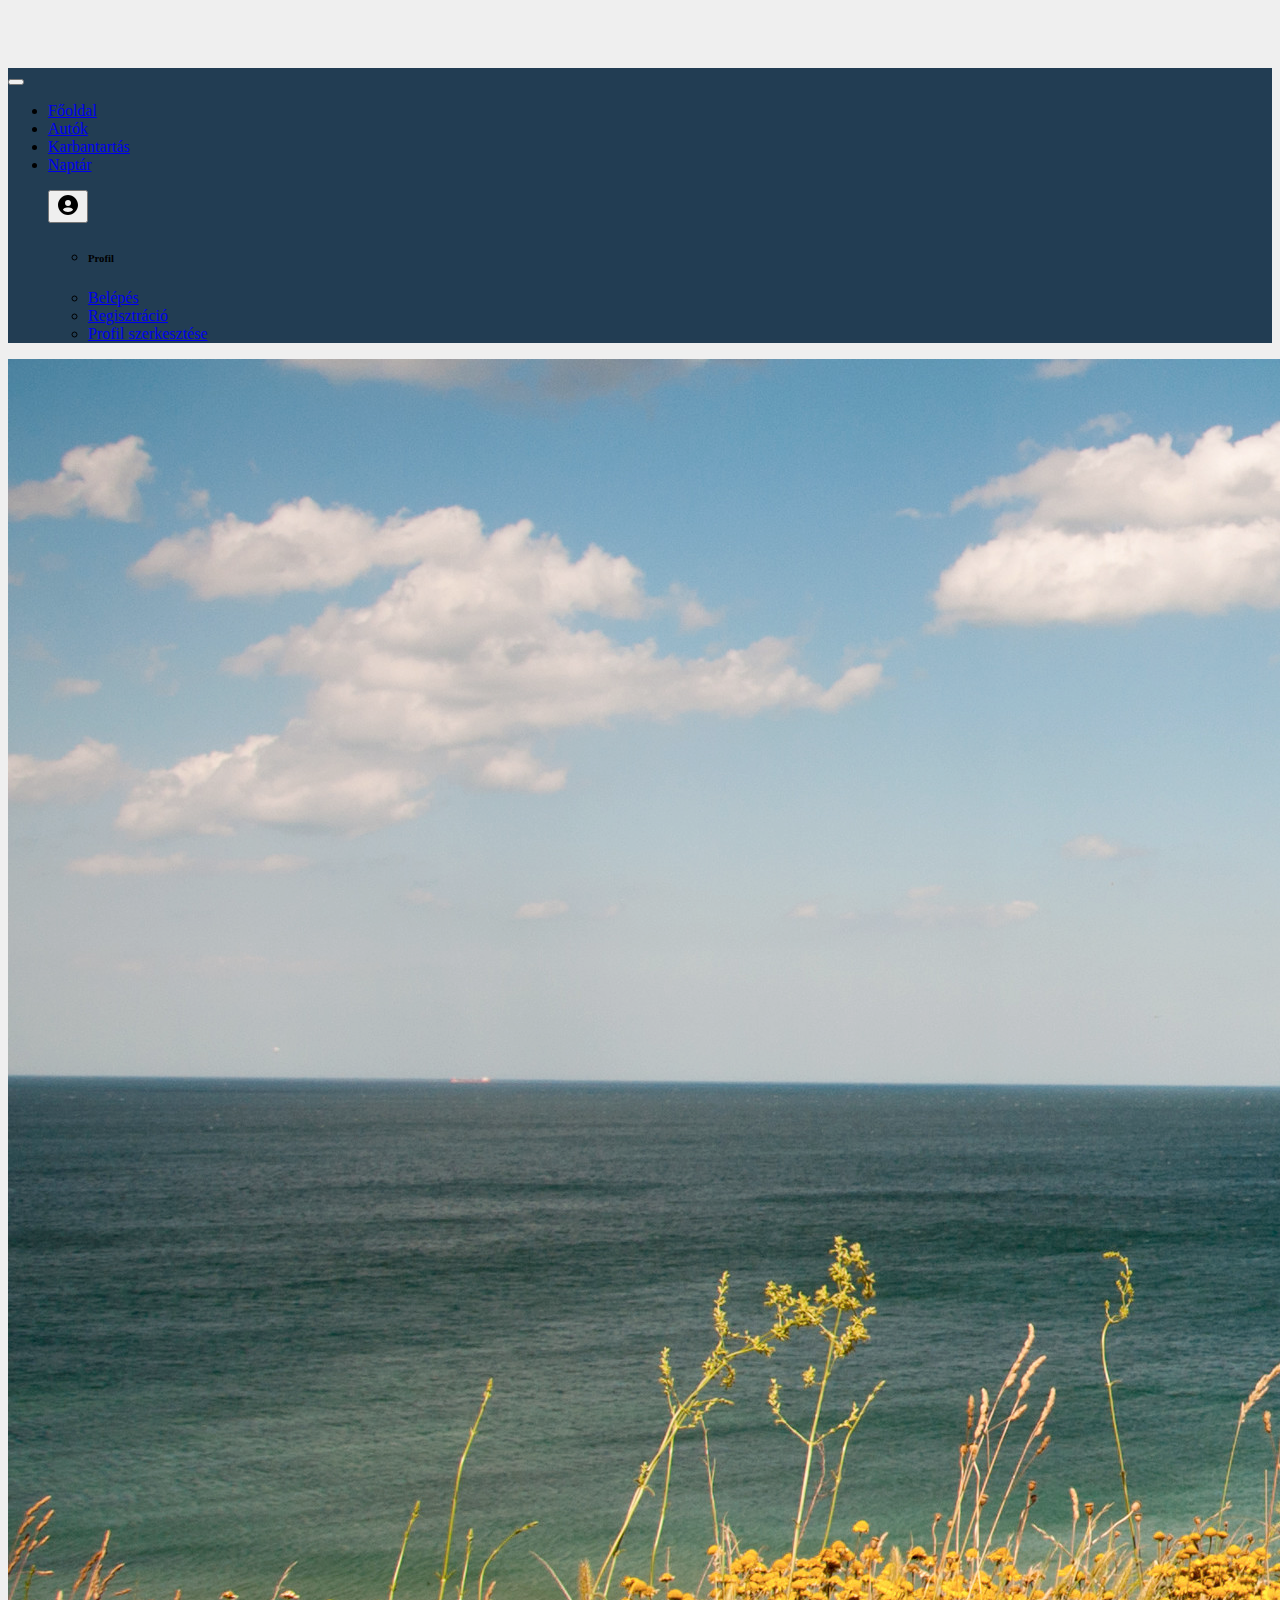
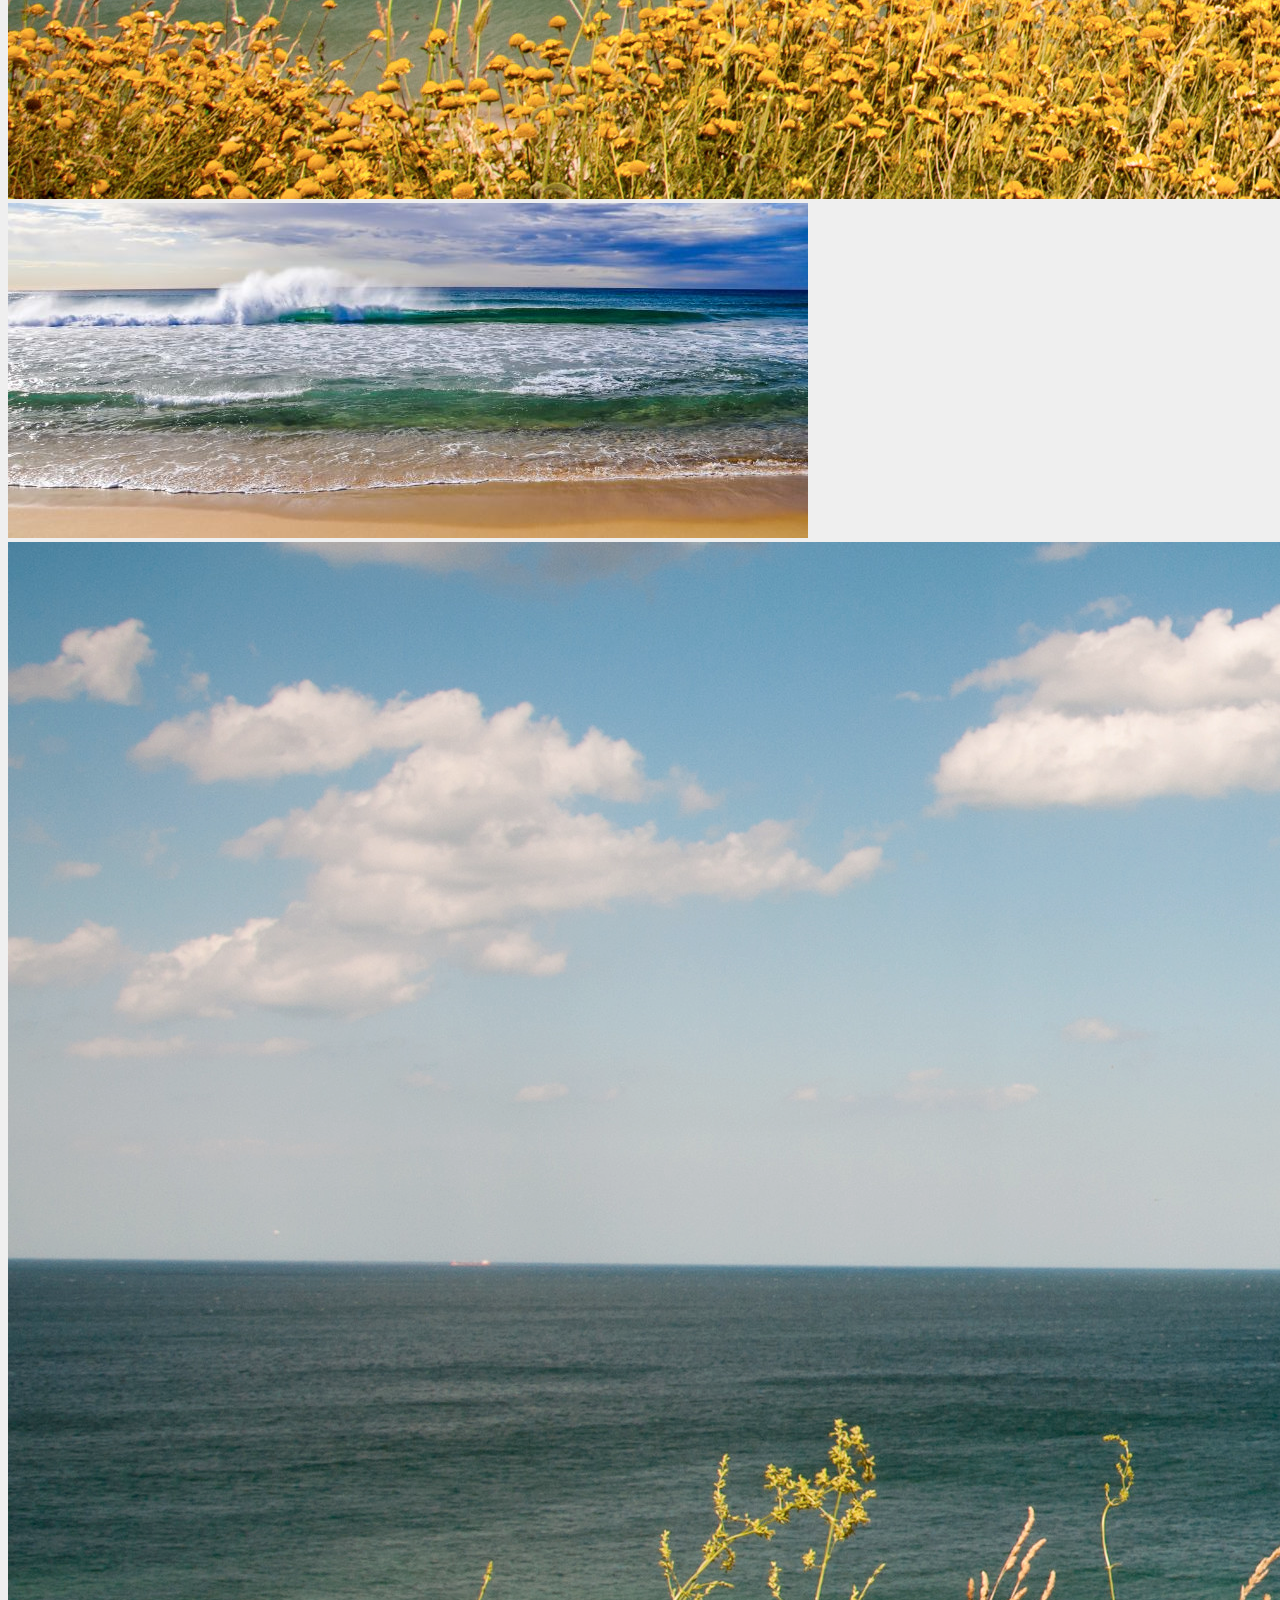
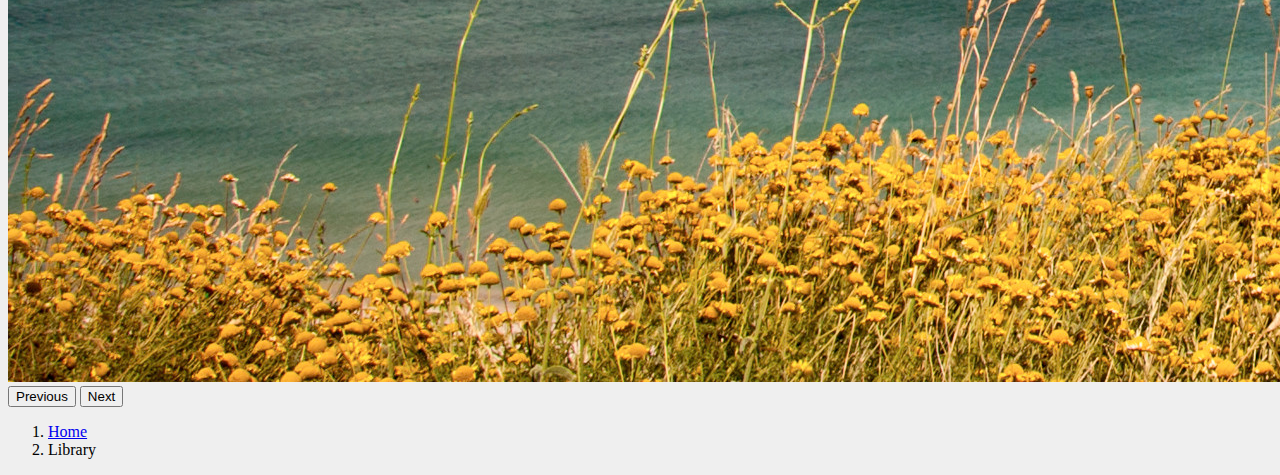
<file: index.html>
<!doctype html>
<html lang="en">
  <head>
    <meta charset="utf-8">
    <meta name="viewport" content="width=device-width, initial-scale=1">
    <title>Bootstrap demo</title>
    <link href="https://cdn.jsdelivr.net/npm/bootstrap@5.2.3/dist/css/bootstrap.min.css" rel="stylesheet" integrity="sha384-rbsA2VBKQhggwzxH7pPCaAqO46MgnOM80zW1RWuH61DGLwZJEdK2Kadq2F9CUG65" crossorigin="anonymous">
    <link rel="stylesheet" href="style.css">
  </head>
  <body>
    <nav class="navbar navbar-expand-sm bg-light fixed-top">
        <div class="container-fluid">
          <button class="navbar-toggler" type="button" data-bs-toggle="collapse" data-bs-target="#navbarNav" aria-controls="navbarNav" aria-expanded="false" aria-label="Toggle navigation">
            <span class="navbar-toggler-icon"></span>
          </button>
          <div class="collapse navbar-collapse" id="navbarNav">
            <ul class="navbar-nav">
              <li class="nav-item">
                <a class="nav-link active" aria-current="page" href="#">Főoldal</a>
              </li>
              <li class="nav-item">
                <a class="nav-link" href="#">Autók</a>
              </li>
              <li class="nav-item">
                <a class="nav-link" href="#">Karbantartás</a>
              </li>
              <li class="nav-item">
                <a class="nav-link" href="#">Naptár</a>
              </li>
            </ul>
            <ul class="navbar-nav ms-auto">
              <div class="btn-group dropstart">
                <button type="button" class="btn btn-secondary dropdown-toggle" data-bs-toggle="dropdown" aria-expanded="false">
                  <img class="img-fluid img-thumbnail nav-item" href="#" src="./img/bxs-user-circle.svg" alt="userProfile" title="User">
                </button>
                <ul class="dropdown-menu">
                  <li><h6 class="dropdown-header">Profil</h6></li>
                  <li><a class="dropdown-item" href="./login.html">Belépés</a></li>
                  <li><a class="dropdown-item" href="./register.html">Regisztráció</a></li>
                  <li><a class="dropdown-item" href="#">Profil szerkesztése</a></li>
                </ul>
              </div>
              </li>
            </ul>
          </div>
        </div>
      </nav>
      <div id="carouselExampleFade" class="carousel slide carousel-fade" data-bs-ride="carousel">
        <div class="carousel-inner">
          <div class="carousel-item active">
            <img src="./img/test1.jpg" class="d-block w-100" alt="...">
          </div>
          <div class="carousel-item">
            <img src="./img/test2.jpg" class="d-block w-100" alt="...">
          </div>
          <div class="carousel-item">
            <img src="./img/test1.jpg" class="d-block w-100" alt="...">
          </div>
        </div>
        <button class="carousel-control-prev" type="button" data-bs-target="#carouselExampleFade" data-bs-slide="prev">
          <span class="carousel-control-prev-icon" aria-hidden="true"></span>
          <span class="visually-hidden">Previous</span>
        </button>
        <button class="carousel-control-next" type="button" data-bs-target="#carouselExampleFade" data-bs-slide="next">
          <span class="carousel-control-next-icon" aria-hidden="true"></span>
          <span class="visually-hidden">Next</span>
        </button>
      </div>
      <nav style="--bs-breadcrumb-divider: url(&#34;data:image/svg+xml,%3Csvg xmlns='http://www.w3.org/2000/svg' width='8' height='8'%3E%3Cpath d='M2.5 0L1 1.5 3.5 4 1 6.5 2.5 8l4-4-4-4z' fill='currentColor'/%3E%3C/svg%3E&#34;);" aria-label="breadcrumb">
        <ol class="breadcrumb">
          <li class="breadcrumb-item"><a href="#">Home</a></li>
          <li class="breadcrumb-item active" aria-current="page">Library</li>
        </ol>
      </nav>
    <script src="https://cdn.jsdelivr.net/npm/bootstrap@5.2.3/dist/js/bootstrap.bundle.min.js" integrity="sha384-kenU1KFdBIe4zVF0s0G1M5b4hcpxyD9F7jL+jjXkk+Q2h455rYXK/7HAuoJl+0I4" crossorigin="anonymous"></script>
  </body>
</html>
</file>
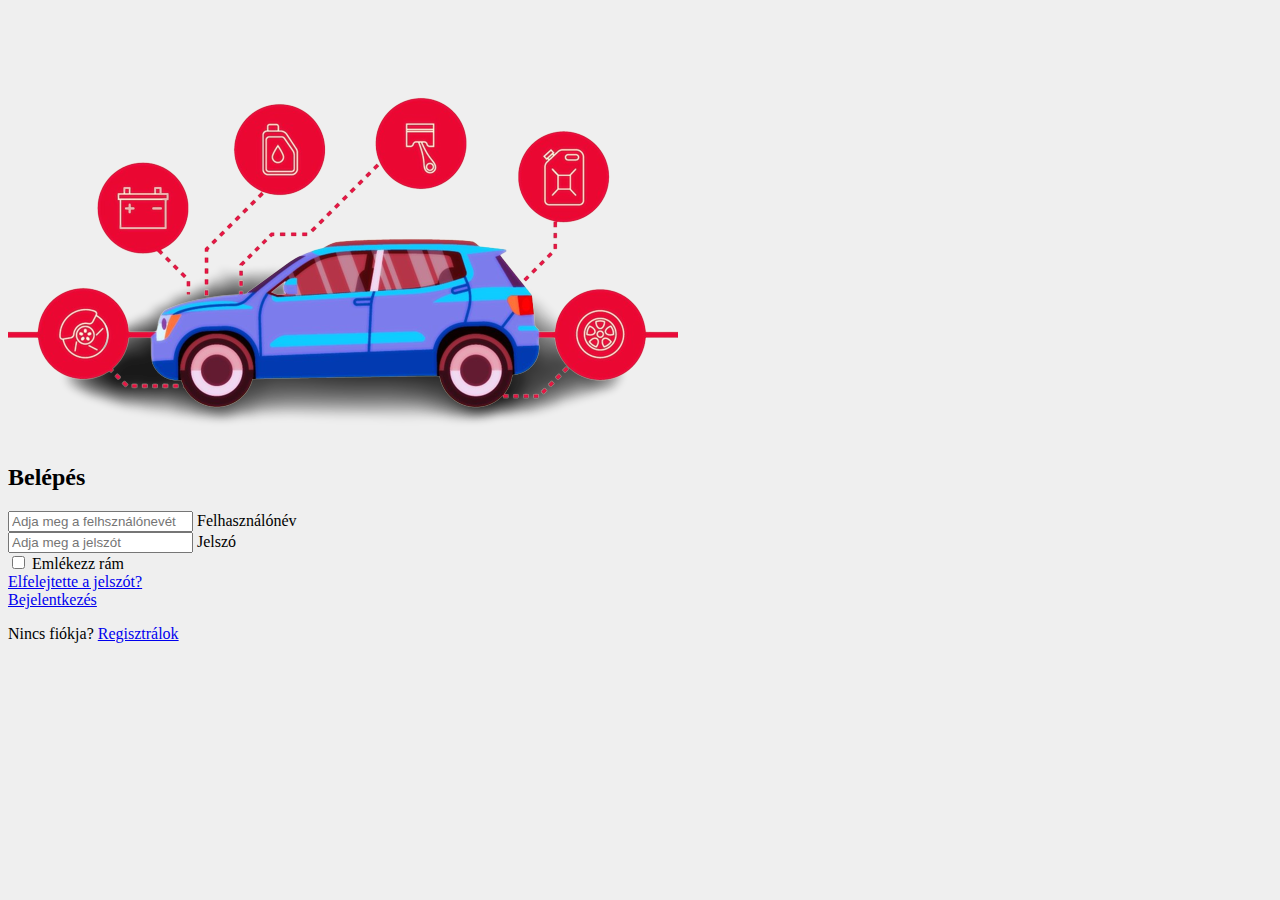
<file: login.html>
<!DOCTYPE html>
<html lang="en">
<head>
    <meta charset="UTF-8">
    <meta http-equiv="X-UA-Compatible" content="IE=edge">
    <meta name="viewport" content="width=device-width, initial-scale=1.0">
    <title>Belépés</title>
    <link href="https://cdn.jsdelivr.net/npm/bootstrap@5.2.3/dist/css/bootstrap.min.css" rel="stylesheet" integrity="sha384-rbsA2VBKQhggwzxH7pPCaAqO46MgnOM80zW1RWuH61DGLwZJEdK2Kadq2F9CUG65" crossorigin="anonymous">
    <link rel="stylesheet" href="style.css">
</head>
<body>
    <section class="vh-90">
        <div class="container-fluid h-custom">
          <div class="row d-flex justify-content-center align-items-center h-100">
            <div class="col-md-9 col-lg-6 col-xl-5">
              <img src="./img/auto-removebg-preview.png"
                class="img-fluid" alt="Sample image">
            </div>
            <div class="col-md-8 col-lg-6 col-xl-4 offset-xl-1">
              <form>      
                <div class="divider d-flex align-items-center my-4">
                  <h2 class="text-center fw-bold mx-1 mb-3 pt-2">Belépés</h2>
                </div>
      
                <!-- Email input -->
                <div class="form-outline mb-4">
                  <input type="email" id="form3Example3" class="form-control form-control-lg"
                    placeholder="Adja meg a felhsználónevét" />
                  <label class="form-label" for="form3Example3">Felhasználónév</label>
                </div>
      
                <!-- Password input -->
                <div class="form-outline mb-3">
                  <input type="password" id="form3Example4" class="form-control form-control-lg"
                    placeholder="Adja meg a jelszót" />
                  <label class="form-label" for="form3Example4">Jelszó</label>
                </div>
      
                <div class="d-flex justify-content-between align-items-center">
                  <!-- Checkbox -->
                  <div class="form-check mb-0">
                    <input class="form-check-input me-2" type="checkbox" value="" id="form2Example3" />
                    <label class="form-check-label" for="form2Example3">
                      Emlékezz rám
                    </label>
                  </div>
                  <a href="#!" class="text-body">Elfelejtette a jelszót?</a>
                </div>
      
                <div class="text-center text-lg-start mt-4 pt-2">
                  <a href="index.html" class="btn btn-primary btn-lg active" role="button" aria-pressed="true">Bejelentkezés</a>
                  <p class="small fw-bold mt-2 pt-1 mb-0">Nincs fiókja? <a href="./register.html"
                      class="link-danger">Regisztrálok</a></p>
                </div>
              </form>
            </div>
          </div>
        </div>
      </section>
    <script src="https://cdn.jsdelivr.net/npm/bootstrap@5.2.3/dist/js/bootstrap.bundle.min.js" integrity="sha384-kenU1KFdBIe4zVF0s0G1M5b4hcpxyD9F7jL+jjXkk+Q2h455rYXK/7HAuoJl+0I4" crossorigin="anonymous"></script>
</body>
</html>
</file>
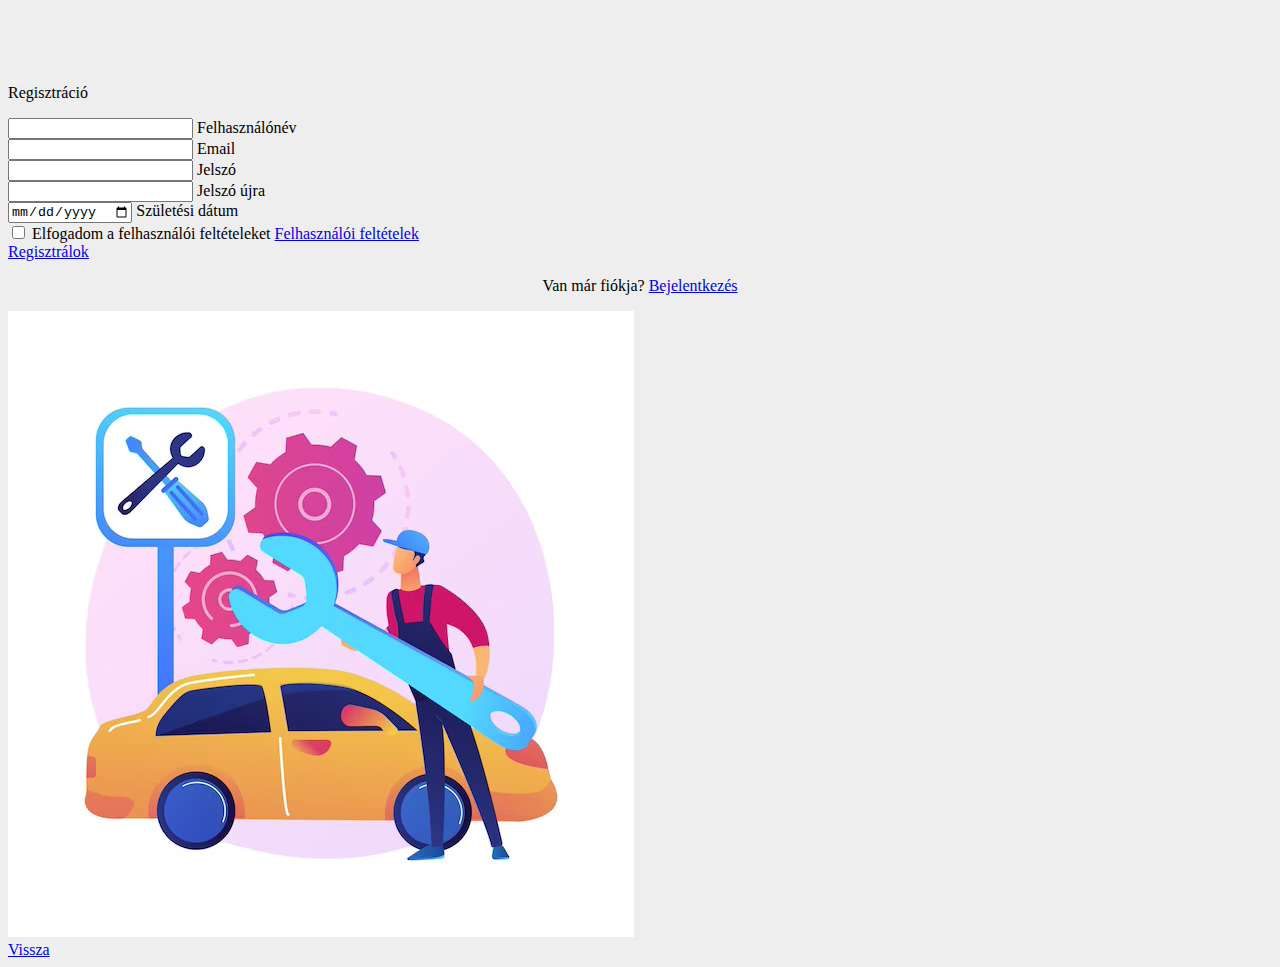
<file: register.html>
<!DOCTYPE html>
<html lang="en">
<head>
    <meta charset="UTF-8">
    <meta http-equiv="X-UA-Compatible" content="IE=edge">
    <meta name="viewport" content="width=device-width, initial-scale=1.0">
    <title>Regisztráció</title>
    <link href="https://cdn.jsdelivr.net/npm/bootstrap@5.2.3/dist/css/bootstrap.min.css" rel="stylesheet" integrity="sha384-rbsA2VBKQhggwzxH7pPCaAqO46MgnOM80zW1RWuH61DGLwZJEdK2Kadq2F9CUG65" crossorigin="anonymous">
    <link rel="stylesheet" href="style.css">
</head>
<body>
    <section class="vh-200" style="background-color: #eeee;">
        <div class="container h-100">
          <div class="row d-flex justify-content-center align-items-center h-100">
            <div class="col-lg-12 col-xl-11">
              <div class="card text-black" style="border-radius: 25px;"">
                <div class="card-body p-md-5">
                  <div class="row justify-content-center">
                    <div class="col-md-10 col-lg-6 col-xl-5 order-2 order-lg-1">
                      <p class="text-center h1 fw-bold mb-5 mx-1 mx-md-4 mt-4">Regisztráció</p>
                      <form class="mx-1 mx-md-4">
                        <div class="d-flex flex-row align-items-center mb-4">
                          <i class="fas fa-user fa-lg me-3 fa-fw"></i>
                          <div class="form-outline flex-fill mb-0">
                            <input type="text" id="form3Example1c" class="form-control" />
                            <label class="form-label" for="form3Example1c">Felhasználónév</label>
                          </div>
                        </div>
                        <div class="d-flex flex-row align-items-center mb-4">
                          <i class="fas fa-envelope fa-lg me-3 fa-fw"></i>
                          <div class="form-outline flex-fill mb-0">
                            <input type="email" id="form3Example3c" class="form-control" />
                            <label class="form-label" for="form3Example3c">Email</label>
                          </div>
                        </div>
                        <div class="d-flex flex-row align-items-center mb-4">
                          <i class="fas fa-lock fa-lg me-3 fa-fw"></i>
                          <div class="form-outline flex-fill mb-0">
                            <input type="password" id="form3Example4c" class="form-control" />
                            <label class="form-label" for="form3Example4c">Jelszó</label>
                          </div>
                        </div>
                        <div class="d-flex flex-row align-items-center mb-4">
                          <i class="fas fa-key fa-lg me-3 fa-fw"></i>
                          <div class="form-outline flex-fill mb-0">
                            <input type="password" id="form3Example4cd" class="form-control" />
                            <label class="form-label" for="form3Example4cd">Jelszó újra</label>
                          </div>
                        </div>
                        <div class="d-flex flex-row align-items-center mb-4">
                            <i class="fas fa-key fa-lg me-3 fa-fw"></i>
                            <div class="form-outline flex-fill mb-0">
                              <input type="date" id="form3Example4cd" class="form-control" />
                              <label class="form-label" for="form3Example4cd">Születési dátum</label>
                            </div>
                          </div>
                          
                        <div class="form-check d-flex justify-content-center mb-5">
                          <input class="form-check-input me-2" type="checkbox" value="" id="form2Example3c" />
                          <label class="form-check-label" for="form2Example3">
                            Elfogadom a felhasználói feltételeket <a href="./tos.html">Felhasználói feltételek</a>
                          </label>
                        </div>
                        <div class="d-flex justify-content-center mx-4 mb-3 mb-lg-4">
                          <a href="login.html" class="btn btn-primary btn-lg active" role="button" aria-pressed="true">Regisztrálok</a>
                        </div>
                        <p class="small fw-bold mt-2 pt-1 mb-0" style="text-align: center;">Van már fiókja? <a href="./login.html"
                            class="link-danger">Bejelentkezés</a></p>
                      </form>      
                    </div>
                    <div class="col-md-10 col-lg-6 col-xl-7 d-flex align-items-center order-1 order-lg-2">
                      <img src="./img/register-splashart.jpg"
                        class="img-fluid" alt="Sample image">
                    </div>
                  </div>
                </div>
              </div>
            </div>
          </div>
        </div>
      </section>
      <a href="./index.html">Vissza</a>
    <script src="https://cdn.jsdelivr.net/npm/bootstrap@5.2.3/dist/js/bootstrap.bundle.min.js" integrity="sha384-kenU1KFdBIe4zVF0s0G1M5b4hcpxyD9F7jL+jjXkk+Q2h455rYXK/7HAuoJl+0I4" crossorigin="anonymous"></script>
</body>
<footer>
  <div></div>
</footer>
</html>
</file>
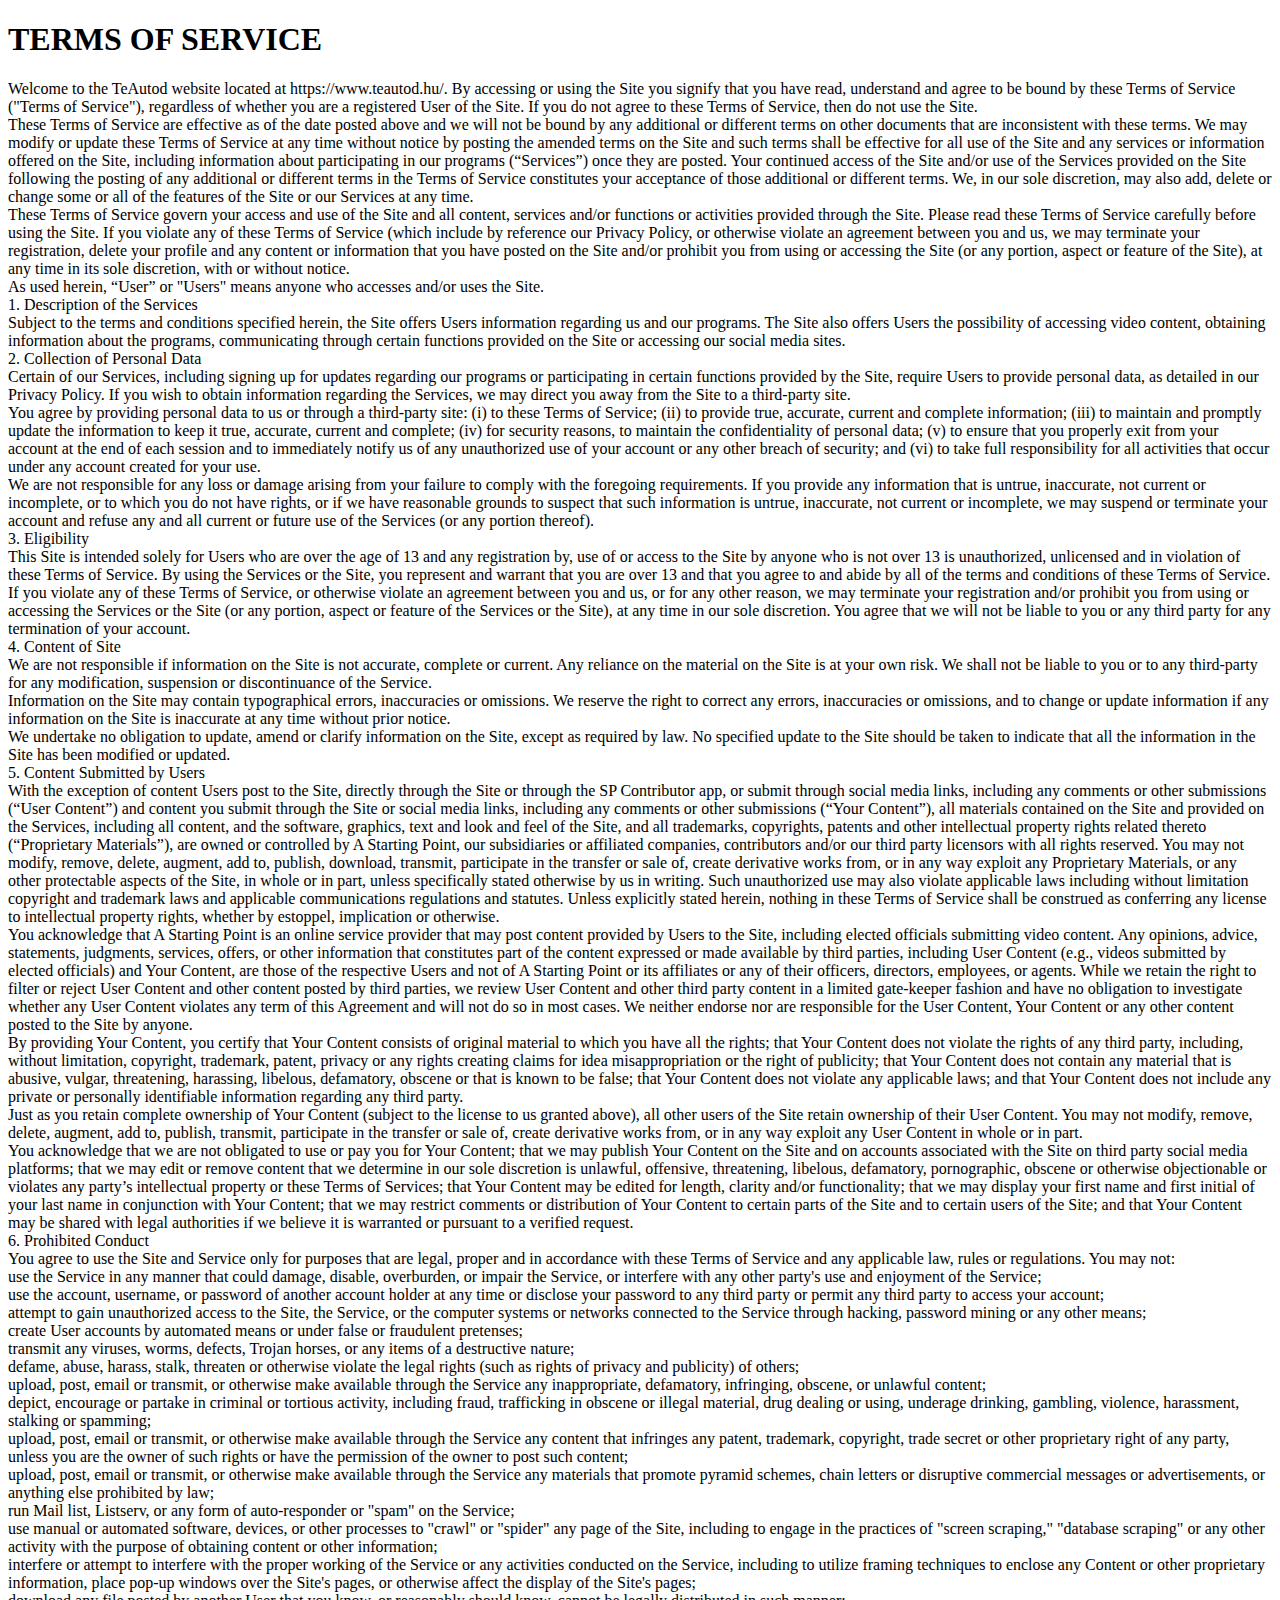
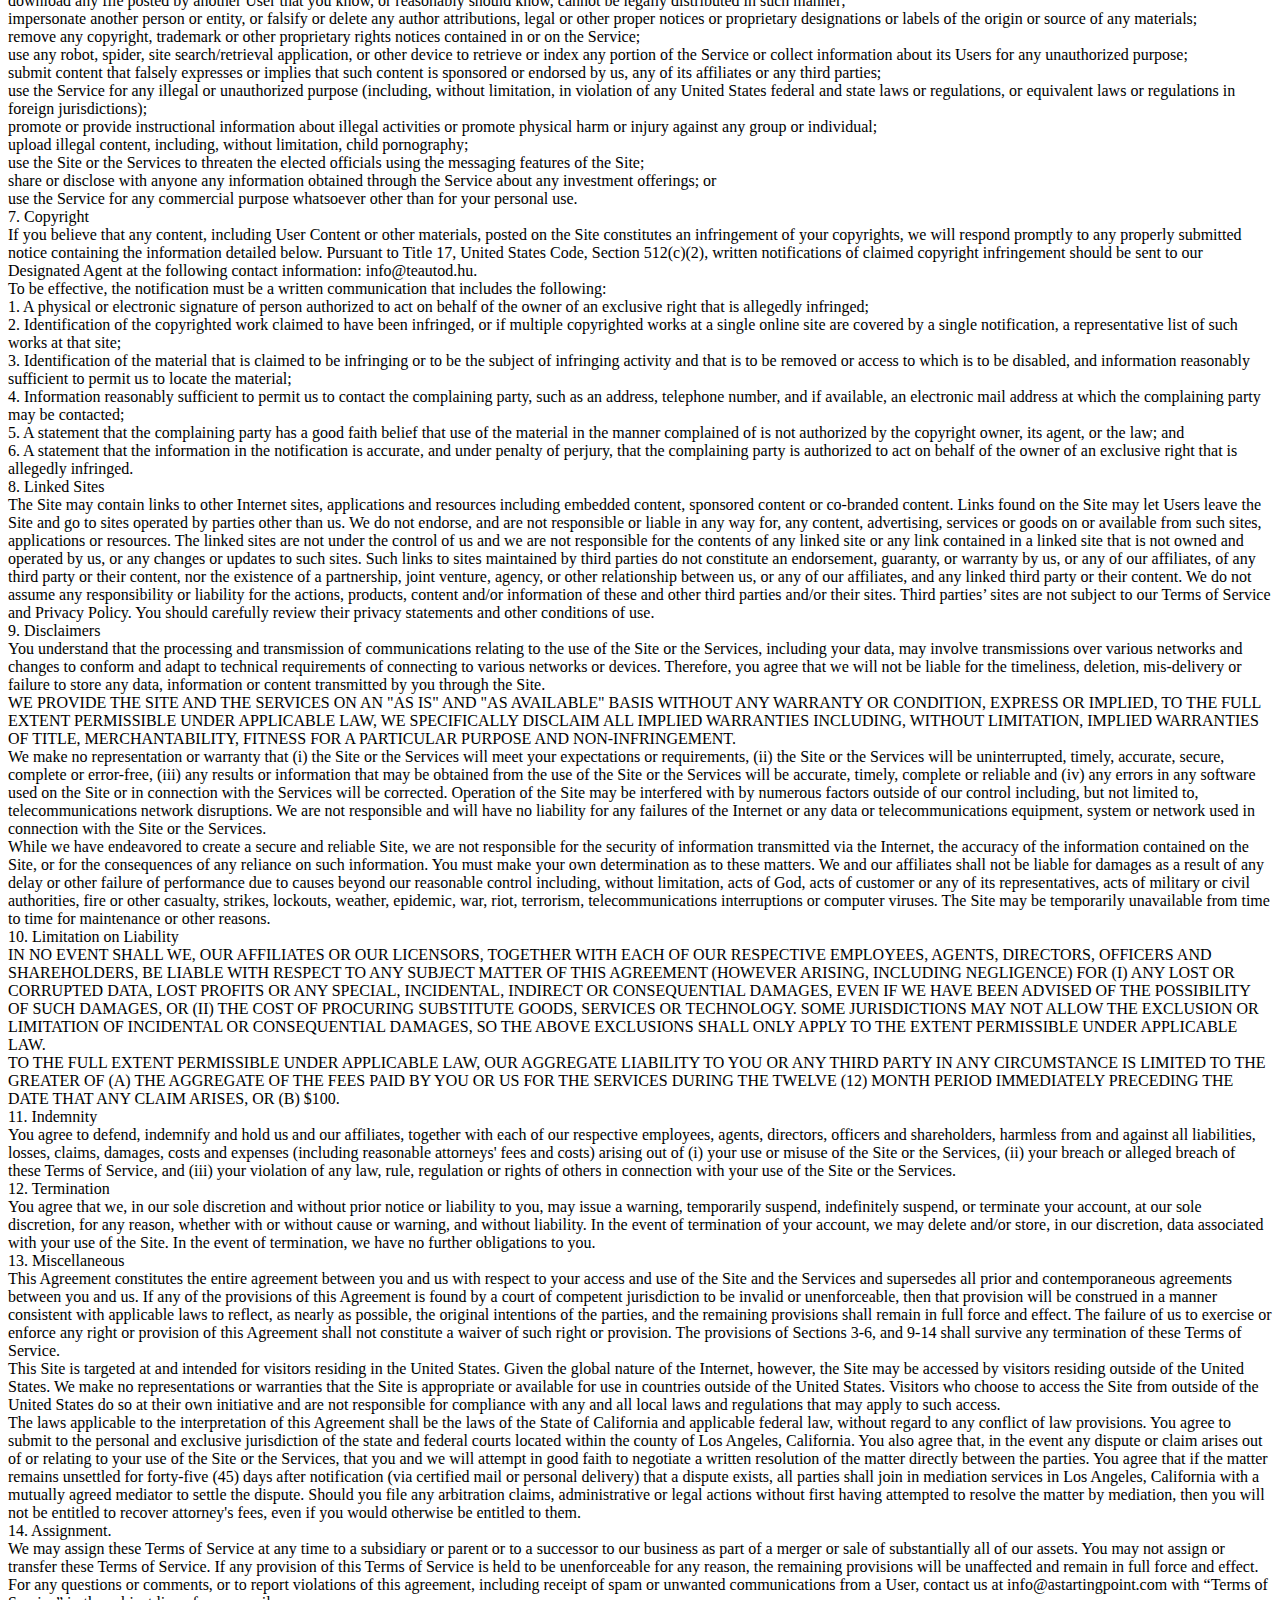
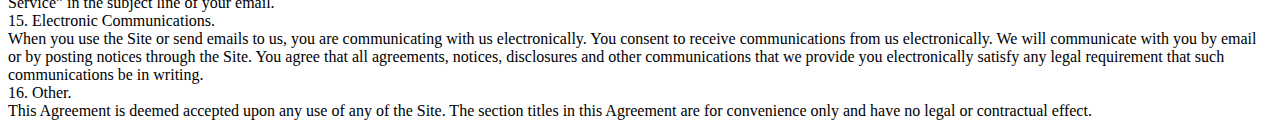
<file: tos.html>
<!DOCTYPE html>
<html lang="en">

<head>
    <meta charset="UTF-8">
    <meta http-equiv="X-UA-Compatible" content="IE=edge">
    <meta name="viewport" content="width=device-width, initial-scale=1.0">
    <title>Terms Of Service</title>
</head>

<body>

    <h1>TERMS OF SERVICE</h1>
    <p>
        Welcome to the TeAutod website located at https://www.teautod.hu/. By accessing or using the Site you signify
        that you have read, understand and agree to be bound by these Terms of Service ("Terms of Service"), regardless
        of whether you are a registered User of the Site. If you do not agree to these Terms of Service, then do not use
        the Site. <br>

        These Terms of Service are effective as of the date posted above and we will not be bound by any additional or
        different terms on other documents that are inconsistent with these terms. We may modify or update these Terms
        of Service at any time without notice by posting the amended terms on the Site and such terms shall be effective
        for all use of the Site and any services or information offered on the Site, including information about
        participating in our programs (“Services”) once they are posted. Your continued access of the Site and/or use of
        the Services provided on the Site following the posting of any additional or different terms in the Terms of
        Service constitutes your acceptance of those additional or different terms. We, in our sole discretion, may also
        add, delete or change some or all of the features of the Site or our Services at any time.
        <br>
        These Terms of Service govern your access and use of the Site and all content, services and/or functions or
        activities provided through the Site. Please read these Terms of Service carefully before using the Site. If you
        violate any of these Terms of Service (which include by reference our Privacy Policy, or otherwise violate an
        agreement between you and us, we may terminate your registration, delete your profile and any content or
        information that you have posted on the Site and/or prohibit you from using or accessing the Site (or any
        portion, aspect or feature of the Site), at any time in its sole discretion, with or without notice.
        <br>
        As used herein, “User” or "Users" means anyone who accesses and/or uses the Site.
        <br>
        1. Description of the Services
        <br>
        Subject to the terms and conditions specified herein, the Site offers Users information regarding us and our
        programs. The Site also offers Users the possibility of accessing video content, obtaining information about the
        programs, communicating through certain functions provided on the Site or accessing our social media sites.
        <br>
        2. Collection of Personal Data
        <br>
        Certain of our Services, including signing up for updates regarding our programs or participating in certain
        functions provided by the Site, require Users to provide personal data, as detailed in our Privacy Policy. If
        you wish to obtain information regarding the Services, we may direct you away from the Site to a third-party
        site.
        <br>
        You agree by providing personal data to us or through a third-party site: (i) to these Terms of Service; (ii) to
        provide true, accurate, current and complete information; (iii) to maintain and promptly update the information
        to keep it true, accurate, current and complete; (iv) for security reasons, to maintain the confidentiality of
        personal data; (v) to ensure that you properly exit from your account at the end of each session and to
        immediately notify us of any unauthorized use of your account or any other breach of security; and (vi) to take
        full responsibility for all activities that occur under any account created for your use.
        <br>
        We are not responsible for any loss or damage arising from your failure to comply with the foregoing
        requirements. If you provide any information that is untrue, inaccurate, not current or incomplete, or to which
        you do not have rights, or if we have reasonable grounds to suspect that such information is untrue, inaccurate,
        not current or incomplete, we may suspend or terminate your account and refuse any and all current or future use
        of the Services (or any portion thereof).
        <br>
        3. Eligibility
        <br>
        This Site is intended solely for Users who are over the age of 13 and any registration by, use of or access to
        the Site by anyone who is not over 13 is unauthorized, unlicensed and in violation of these Terms of Service. By
        using the Services or the Site, you represent and warrant that you are over 13 and that you agree to and abide
        by all of the terms and conditions of these Terms of Service. If you violate any of these Terms of Service, or
        otherwise violate an agreement between you and us, or for any other reason, we may terminate your registration
        and/or prohibit you from using or accessing the Services or the Site (or any portion, aspect or feature of the
        Services or the Site), at any time in our sole discretion. You agree that we will not be liable to you or any
        third party for any termination of your account.
        <br>
        4. Content of Site
        <br>
        We are not responsible if information on the Site is not accurate, complete or current. Any reliance on the
        material on the Site is at your own risk. We shall not be liable to you or to any third-party for any
        modification, suspension or discontinuance of the Service.
        <br>
        Information on the Site may contain typographical errors, inaccuracies or omissions. We reserve the right to
        correct any errors, inaccuracies or omissions, and to change or update information if any information on the
        Site is inaccurate at any time without prior notice.
        <br>
        We undertake no obligation to update, amend or clarify information on the Site, except as required by law. No
        specified update to the Site should be taken to indicate that all the information in the Site has been modified
        or updated.
        <br>
        5. Content Submitted by Users
        <br>
        With the exception of content Users post to the Site, directly through the Site or through the SP Contributor
        app, or submit through social media links, including any comments or other submissions (“User Content”) and
        content you submit through the Site or social media links, including any comments or other submissions (“Your
        Content”), all materials contained on the Site and provided on the Services, including all content, and the
        software, graphics, text and look and feel of the Site, and all trademarks, copyrights, patents and other
        intellectual property rights related thereto (“Proprietary Materials”), are owned or controlled by A Starting
        Point, our subsidiaries or affiliated companies, contributors and/or our third party licensors with all rights
        reserved. You may not modify, remove, delete, augment, add to, publish, download, transmit, participate in the
        transfer or sale of, create derivative works from, or in any way exploit any Proprietary Materials, or any other
        protectable aspects of the Site, in whole or in part, unless specifically stated otherwise by us in writing.
        Such unauthorized use may also violate applicable laws including without limitation copyright and trademark laws
        and applicable communications regulations and statutes. Unless explicitly stated herein, nothing in these Terms
        of Service shall be construed as conferring any license to intellectual property rights, whether by estoppel,
        implication or otherwise.
        <br>
        You acknowledge that A Starting Point is an online service provider that may post content provided by Users to
        the Site, including elected officials submitting video content. Any opinions, advice, statements, judgments,
        services, offers, or other information that constitutes part of the content expressed or made available by third
        parties, including User Content (e.g., videos submitted by elected officials) and Your Content, are those of the
        respective Users and not of A Starting Point or its affiliates or any of their officers, directors, employees,
        or agents. While we retain the right to filter or reject User Content and other content posted by third parties,
        we review User Content and other third party content in a limited gate-keeper fashion and have no obligation to
        investigate whether any User Content violates any term of this Agreement and will not do so in most cases. We
        neither endorse nor are responsible for the User Content, Your Content or any other content posted to the Site
        by anyone.
        <br>
        By providing Your Content, you certify that Your Content consists of original material to which you have all the
        rights; that Your Content does not violate the rights of any third party, including, without limitation,
        copyright, trademark, patent, privacy or any rights creating claims for idea misappropriation or the right of
        publicity; that Your Content does not contain any material that is abusive, vulgar, threatening, harassing,
        libelous, defamatory, obscene or that is known to be false; that Your Content does not violate any applicable
        laws; and that Your Content does not include any private or personally identifiable information regarding any
        third party.
        <br>
        Just as you retain complete ownership of Your Content (subject to the license to us granted above), all other
        users of the Site retain ownership of their User Content. You may not modify, remove, delete, augment, add to,
        publish, transmit, participate in the transfer or sale of, create derivative works from, or in any way exploit
        any User Content in whole or in part.
        <br>
        You acknowledge that we are not obligated to use or pay you for Your Content; that we may publish Your Content
        on the Site and on accounts associated with the Site on third party social media platforms; that we may edit or
        remove content that we determine in our sole discretion is unlawful, offensive, threatening, libelous,
        defamatory, pornographic, obscene or otherwise objectionable or violates any party’s intellectual property or
        these Terms of Services; that Your Content may be edited for length, clarity and/or functionality; that we may
        display your first name and first initial of your last name in conjunction with Your Content; that we may
        restrict comments or distribution of Your Content to certain parts of the Site and to certain users of the Site;
        and that Your Content may be shared with legal authorities if we believe it is warranted or pursuant to a
        verified request.
        <br>
        6. Prohibited Conduct
        <br>
        You agree to use the Site and Service only for purposes that are legal, proper and in accordance with these
        Terms of Service and any applicable law, rules or regulations. You may not:
        <br>
        use the Service in any manner that could damage, disable, overburden, or impair the Service, or interfere with
        any other party's use and enjoyment of the Service;
        <br>
        use the account, username, or password of another account holder at any time or disclose your password to any
        third party or permit any third party to access your account;
        <br>
        attempt to gain unauthorized access to the Site, the Service, or the computer systems or networks connected to
        the Service through hacking, password mining or any other means;
        <br>
        create User accounts by automated means or under false or fraudulent pretenses;
        <br>
        transmit any viruses, worms, defects, Trojan horses, or any items of a destructive nature;
        <br>
        defame, abuse, harass, stalk, threaten or otherwise violate the legal rights (such as rights of privacy and
        publicity) of others;
        <br>
        upload, post, email or transmit, or otherwise make available through the Service any inappropriate, defamatory,
        infringing, obscene, or unlawful content;
        <br>
        depict, encourage or partake in criminal or tortious activity, including fraud, trafficking in obscene or
        illegal material, drug dealing or using, underage drinking, gambling, violence, harassment, stalking or
        spamming;
        <br>
        upload, post, email or transmit, or otherwise make available through the Service any content that infringes any
        patent, trademark, copyright, trade secret or other proprietary right of any party, unless you are the owner of
        such rights or have the permission of the owner to post such content;
        <br>
        upload, post, email or transmit, or otherwise make available through the Service any materials that promote
        pyramid schemes, chain letters or disruptive commercial messages or advertisements, or anything else prohibited
        by law;
        <br>
        run Mail list, Listserv, or any form of auto-responder or "spam" on the Service;
        <br>
        use manual or automated software, devices, or other processes to "crawl" or "spider" any page of the Site,
        including to engage in the practices of "screen scraping," "database scraping" or any other activity with the
        purpose of obtaining content or other information;
        <br>
        interfere or attempt to interfere with the proper working of the Service or any activities conducted on the
        Service, including to utilize framing techniques to enclose any Content or other proprietary information, place
        pop-up windows over the Site's pages, or otherwise affect the display of the Site's pages;
        <br>
        download any file posted by another User that you know, or reasonably should know, cannot be legally distributed
        in such manner;
        <br>
        impersonate another person or entity, or falsify or delete any author attributions, legal or other proper
        notices or proprietary designations or labels of the origin or source of any materials;
        <br>
        remove any copyright, trademark or other proprietary rights notices contained in or on the Service;
        <br>
        use any robot, spider, site search/retrieval application, or other device to retrieve or index any portion of
        the Service or collect information about its Users for any unauthorized purpose;
        <br>
        submit content that falsely expresses or implies that such content is sponsored or endorsed by us, any of its
        affiliates or any third parties;
        <br>
        use the Service for any illegal or unauthorized purpose (including, without limitation, in violation of any
        United States federal and state laws or regulations, or equivalent laws or regulations in foreign
        jurisdictions);
        <br>
        promote or provide instructional information about illegal activities or promote physical harm or injury against
        any group or individual;
        <br>
        upload illegal content, including, without limitation, child pornography;
        <br>
        use the Site or the Services to threaten the elected officials using the messaging features of the Site;
        <br>
        share or disclose with anyone any information obtained through the Service about any investment offerings; or
        <br>
        use the Service for any commercial purpose whatsoever other than for your personal use.
        <br>
        7. Copyright
        <br>
        If you believe that any content, including User Content or other materials, posted on the Site constitutes an
        infringement of your copyrights, we will respond promptly to any properly submitted notice containing the
        information detailed below. Pursuant to Title 17, United States Code, Section 512(c)(2), written notifications
        of claimed copyright infringement should be sent to our Designated Agent at the following contact information:
        info@teautod.hu.
        <br>

        To be effective, the notification must be a written communication that includes the following:
        <br>

        1. A physical or electronic signature of person authorized to act on behalf of the owner of an exclusive right
        that is allegedly infringed;
        <br>

        2. Identification of the copyrighted work claimed to have been infringed, or if multiple copyrighted works at a
        single online site are covered by a single notification, a representative list of such works at that site;

        <br>
        3. Identification of the material that is claimed to be infringing or to be the subject of infringing activity
        and that is to be removed or access to which is to be disabled, and information reasonably sufficient to permit
        us to locate the material;
        <br>

        4. Information reasonably sufficient to permit us to contact the complaining party, such as an address,
        telephone number, and if available, an electronic mail address at which the complaining party may be contacted;
        <br>

        5. A statement that the complaining party has a good faith belief that use of the material in the manner
        complained of is not authorized by the copyright owner, its agent, or the law; and
        <br>

        6. A statement that the information in the notification is accurate, and under penalty of perjury, that the
        complaining party is authorized to act on behalf of the owner of an exclusive right that is allegedly infringed.
        <br>
        8. Linked Sites
        <br>
        The Site may contain links to other Internet sites, applications and resources including embedded content,
        sponsored content or co-branded content. Links found on the Site may let Users leave the Site and go to sites
        operated by parties other than us. We do not endorse, and are not responsible or liable in any way for, any
        content, advertising, services or goods on or available from such sites, applications or resources. The linked
        sites are not under the control of us and we are not responsible for the contents of any linked site or any link
        contained in a linked site that is not owned and operated by us, or any changes or updates to such sites. Such
        links to sites maintained by third parties do not constitute an endorsement, guaranty, or warranty by us, or any
        of our affiliates, of any third party or their content, nor the existence of a partnership, joint venture,
        agency, or other relationship between us, or any of our affiliates, and any linked third party or their content.
        We do not assume any responsibility or liability for the actions, products, content and/or information of these
        and other third parties and/or their sites. Third parties’ sites are not subject to our Terms of Service and
        Privacy Policy. You should carefully review their privacy statements and other conditions of use.
        <br>
        9. Disclaimers
        <br>
        You understand that the processing and transmission of communications relating to the use of the Site or the
        Services, including your data, may involve transmissions over various networks and changes to conform and adapt
        to technical requirements of connecting to various networks or devices. Therefore, you agree that we will not be
        liable for the timeliness, deletion, mis-delivery or failure to store any data, information or content
        transmitted by you through the Site.
        <br>
        WE PROVIDE THE SITE AND THE SERVICES ON AN "AS IS" AND "AS AVAILABLE" BASIS WITHOUT ANY WARRANTY OR CONDITION,
        EXPRESS OR IMPLIED, TO THE FULL EXTENT PERMISSIBLE UNDER APPLICABLE LAW, WE SPECIFICALLY DISCLAIM ALL IMPLIED
        WARRANTIES INCLUDING, WITHOUT LIMITATION, IMPLIED WARRANTIES OF TITLE, MERCHANTABILITY, FITNESS FOR A PARTICULAR
        PURPOSE AND NON-INFRINGEMENT.
        <br>
        We make no representation or warranty that (i) the Site or the Services will meet your expectations or
        requirements, (ii) the Site or the Services will be uninterrupted, timely, accurate, secure, complete or
        error-free, (iii) any results or information that may be obtained from the use of the Site or the Services will
        be accurate, timely, complete or reliable and (iv) any errors in any software used on the Site or in connection
        with the Services will be corrected. Operation of the Site may be interfered with by numerous factors outside of
        our control including, but not limited to, telecommunications network disruptions. We are not responsible and
        will have no liability for any failures of the Internet or any data or telecommunications equipment, system or
        network used in connection with the Site or the Services.
        <br>
        While we have endeavored to create a secure and reliable Site, we are not responsible for the security of
        information transmitted via the Internet, the accuracy of the information contained on the Site, or for the
        consequences of any reliance on such information. You must make your own determination as to these matters. We
        and our affiliates shall not be liable for damages as a result of any delay or other failure of performance due
        to causes beyond our reasonable control including, without limitation, acts of God, acts of customer or any of
        its representatives, acts of military or civil authorities, fire or other casualty, strikes, lockouts, weather,
        epidemic, war, riot, terrorism, telecommunications interruptions or computer viruses. The Site may be
        temporarily unavailable from time to time for maintenance or other reasons.
        <br>
        10. Limitation on Liability
        <br>
        IN NO EVENT SHALL WE, OUR AFFILIATES OR OUR LICENSORS, TOGETHER WITH EACH OF OUR RESPECTIVE EMPLOYEES, AGENTS,
        DIRECTORS, OFFICERS AND SHAREHOLDERS, BE LIABLE WITH RESPECT TO ANY SUBJECT MATTER OF THIS AGREEMENT (HOWEVER
        ARISING, INCLUDING NEGLIGENCE) FOR (I) ANY LOST OR CORRUPTED DATA, LOST PROFITS OR ANY SPECIAL, INCIDENTAL,
        INDIRECT OR CONSEQUENTIAL DAMAGES, EVEN IF WE HAVE BEEN ADVISED OF THE POSSIBILITY OF SUCH DAMAGES, OR (II) THE
        COST OF PROCURING SUBSTITUTE GOODS, SERVICES OR TECHNOLOGY. SOME JURISDICTIONS MAY NOT ALLOW THE EXCLUSION OR
        LIMITATION OF INCIDENTAL OR CONSEQUENTIAL DAMAGES, SO THE ABOVE EXCLUSIONS SHALL ONLY APPLY TO THE EXTENT
        PERMISSIBLE UNDER APPLICABLE LAW.
        <br>
        TO THE FULL EXTENT PERMISSIBLE UNDER APPLICABLE LAW, OUR AGGREGATE LIABILITY TO YOU OR ANY THIRD PARTY IN ANY
        CIRCUMSTANCE IS LIMITED TO THE GREATER OF (A) THE AGGREGATE OF THE FEES PAID BY YOU OR US FOR THE SERVICES
        DURING THE TWELVE (12) MONTH PERIOD IMMEDIATELY PRECEDING THE DATE THAT ANY CLAIM ARISES, OR (B) $100.
        <br>
        11. Indemnity
        <br>
        You agree to defend, indemnify and hold us and our affiliates, together with each of our respective employees,
        agents, directors, officers and shareholders, harmless from and against all liabilities, losses, claims,
        damages, costs and expenses (including reasonable attorneys' fees and costs) arising out of (i) your use or
        misuse of the Site or the Services, (ii) your breach or alleged breach of these Terms of Service, and (iii) your
        violation of any law, rule, regulation or rights of others in connection with your use of the Site or the
        Services.
        <br>

        12. Termination
        <br>
        You agree that we, in our sole discretion and without prior notice or liability to you, may issue a warning,
        temporarily suspend, indefinitely suspend, or terminate your account, at our sole discretion, for any reason,
        whether with or without cause or warning, and without liability. In the event of termination of your account, we
        may delete and/or store, in our discretion, data associated with your use of the Site. In the event of
        termination, we have no further obligations to you.
        <br>
        13. Miscellaneous
        <br>
        This Agreement constitutes the entire agreement between you and us with respect to your access and use of the
        Site and the Services and supersedes all prior and contemporaneous agreements between you and us. If any of the
        provisions of this Agreement is found by a court of competent jurisdiction to be invalid or unenforceable, then
        that provision will be construed in a manner consistent with applicable laws to reflect, as nearly as possible,
        the original intentions of the parties, and the remaining provisions shall remain in full force and effect. The
        failure of us to exercise or enforce any right or provision of this Agreement shall not constitute a waiver of
        such right or provision. The provisions of Sections 3-6, and 9-14 shall survive any termination of these Terms
        of Service.
        <br>
        This Site is targeted at and intended for visitors residing in the United States. Given the global nature of the
        Internet, however, the Site may be accessed by visitors residing outside of the United States. We make no
        representations or warranties that the Site is appropriate or available for use in countries outside of the
        United States. Visitors who choose to access the Site from outside of the United States do so at their own
        initiative and are not responsible for compliance with any and all local laws and regulations that may apply to
        such access.
        <br>

        The laws applicable to the interpretation of this Agreement shall be the laws of the State of California and
        applicable federal law, without regard to any conflict of law provisions. You agree to submit to the personal
        and exclusive jurisdiction of the state and federal courts located within the county of Los Angeles, California.
        You also agree that, in the event any dispute or claim arises out of or relating to your use of the Site or the
        Services, that you and we will attempt in good faith to negotiate a written resolution of the matter directly
        between the parties. You agree that if the matter remains unsettled for forty-five (45) days after notification
        (via certified mail or personal delivery) that a dispute exists, all parties shall join in mediation services in
        Los Angeles, California with a mutually agreed mediator to settle the dispute. Should you file any arbitration
        claims, administrative or legal actions without first having attempted to resolve the matter by mediation, then
        you will not be entitled to recover attorney's fees, even if you would otherwise be entitled to them.
        <br>
        14. Assignment.
        <br>
        We may assign these Terms of Service at any time to a subsidiary or parent or to a successor to our business as
        part of a merger or sale of substantially all of our assets. You may not assign or transfer these Terms of
        Service. If any provision of this Terms of Service is held to be unenforceable for any reason, the remaining
        provisions will be unaffected and remain in full force and effect.
        <br>
        For any questions or comments, or to report violations of this agreement, including receipt of spam or unwanted
        communications from a User, contact us at info@astartingpoint.com with “Terms of Service” in the subject line of
        your email.
        <br>
        15. Electronic Communications.
        <br>
        When you use the Site or send emails to us, you are communicating with us electronically. You consent to receive
        communications from us electronically. We will communicate with you by email or by posting notices through the
        Site. You agree that all agreements, notices, disclosures and other communications that we provide you
        electronically satisfy any legal requirement that such communications be in writing.
        <br>
        16. Other.
        <br>
        This Agreement is deemed accepted upon any use of any of the Site. The section titles in this Agreement are for
        convenience only and have no legal or contractual effect.</p>

</body>

</html>
</file>
<file: style.css>
.navbar {
    background-color: #223d53;
}
body{
    background-color: #eeee; 
    /* masik szin: #eeee */
    padding-top: 60px;
}
</file>
